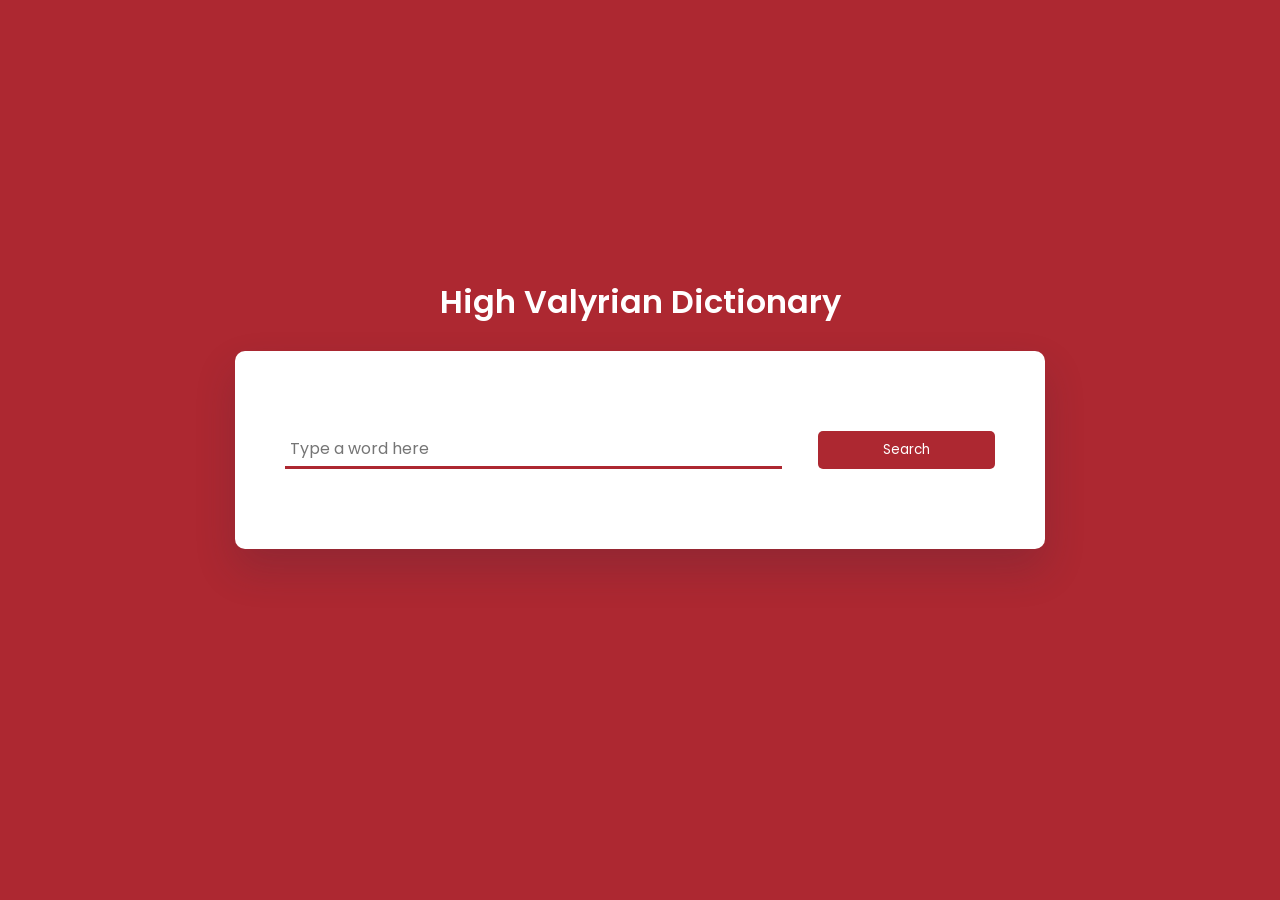
<file: index.html>
<!DOCTYPE html>
<html lang="en">
<head>
    <meta charset="UTF-8">
    <meta name="viewport" content="width=device-width, initial-scale=1.0">
    <link rel="stylesheet" href="https://cdnjs.cloudflare.com/ajax/libs/font-awesome/5.15.4/css/all.min.css">
    <link rel="preconnect" href="https://fonts.googleapis.com">
    <link rel="preconnect" href="https://fonts.gstatic.com" crossorigin>
    <link href="https://fonts.googleapis.com/css2?family=Poppins:ital,wght@0,100;0,200;0,300;0,400;0,500;0,600;0,700;0,800;0,900;1,100;1,200;1,300;1,400;1,500;1,600;1,700;1,800;1,900&display=swap" rel="stylesheet">
    <link rel="stylesheet" href="style.css">
    <link rel="website icon" type="webp" href="favicon.webp">
    <title>High Valyrian Dictionary</title>
</head>
<body>
    <audio id="sound"></audio>
    <div class="container">
        <h2 class="title">High Valyrian Dictionary</h2>
        <div class="search-box">
            <input type="text" placeholder="Type a word here" id="inp-word">
            <button id="search-btn">Search</button>

            <ul id="suggestions-list" class="suggestions-dropdown"></ul>
        </div>
        <div class="result" id="result">
            <a href=""></a>
        </div>
        <p class="wakeup-text" id="wakeup-text">Server is waking up - this can take up to a minute...</p>
        <div class="conjugation-section" id="conjugation-section" style="display:none;">
            <div class="tense-buttons" id="tense-buttons"></div>
            <div class="tense-display" id="tense-display"></div>
        </div>
    </div>
    <script src="app.js"></script>
</body>
</html>
</file>
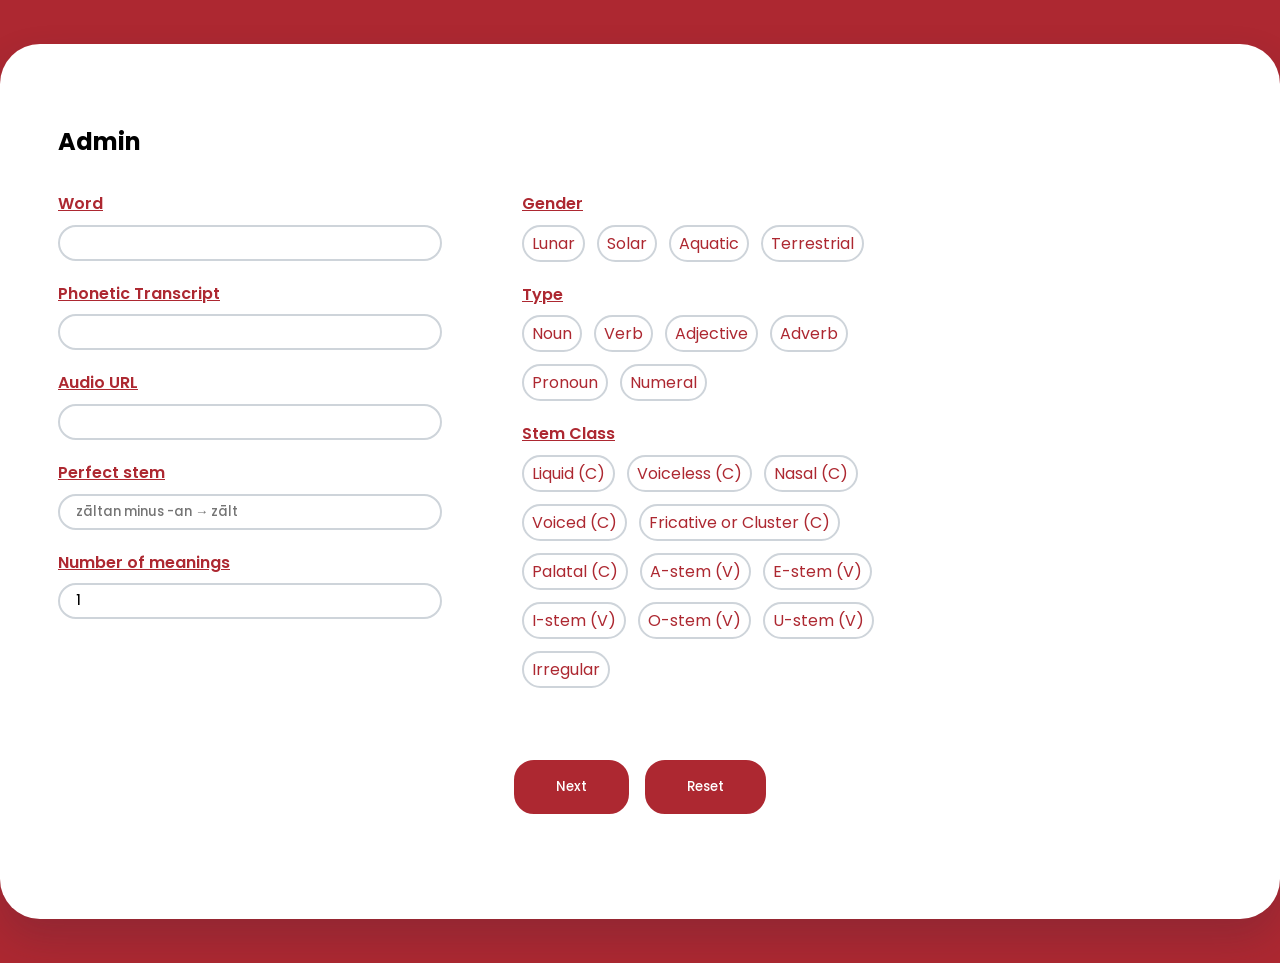
<file: admin/admin.html>
<!DOCTYPE html>
<html lang="en">
<head>
    <meta charset="UTF-8">
    <meta name="viewport" content="width=device-width, initial-scale=1.0">
    <link rel="preconnect" href="https://fonts.googleapis.com">
    <link rel="preconnect" href="https://fonts.gstatic.com" crossorigin>
    <link href="https://fonts.googleapis.com/css2?family=Poppins:ital,wght@0,100;0,200;0,300;0,400;0,500;0,600;0,700;0,800;0,900;1,100;1,200;1,300;1,400;1,500;1,600;1,700;1,800;1,900&display=swap" rel="stylesheet">
    <link rel="stylesheet" href="admin.css">
    <link rel="website icon" type="webp" href="../favicon.webp">
    <title>ADMIN • High Valyrian Dictionary</title>
</head>
<body>
    <div class="container" id="container">
        <h2 class="title">Admin</h2>
        <form>
            <fieldset class="word">
                <div class="input-group">
                    <label for="word" class="input-label">Word</label>
                    <input type="text" id="word" maxlength="120" size="20">
                </div>
    
                <div class="input-group">
                    <label for="phoneticTranscript" class="input-label">Phonetic Transcript</label>
                    <input type="text" id="phoneticTranscript" maxlength="100" size="20">
                </div>
            
                <div class="input-group">
                    <label for="audioURL" class="input-label">Audio URL</label>
                    <input type="text" id="audioURL" maxlength="120" size="20">
                </div>
    
                <!-- <div class="input-group">
                    <label for="searchKey" class="input-label">Search key</label>
                    <input type="text" id="searchKey" maxlength="100" size="30">
                </div> -->

                <div class="input-group">
                    <label for="perfectStem" class="input-label">Perfect stem</label>
                    <input type="text" id="perfectStem" maxlength="120" size="30" placeholder="zāltan minus -an → zālt">
                </div>

                <div class="input-group">
                    <label for="numberOfMeanings" class="input-label">Number of meanings</label>
                    <input type="number" name="numberOfMeanings" id="numberOfMeanings" min="1" max="12" value="1">
                </div>
            </fieldset>
    
            <fieldset class="classes">
                <div class="input-group">
                    <label for="gb1" class="input-label">Gender</label>
                    <!-- <input type="text" id="gender" maxlength="100" size="30"> -->
                    <div id="checkbox-btn" class="checkbox-group" data-field="gender">
                        <input type="checkbox" name="gender-checkbox" value="Lunar" id="gb1">
                        <label for="gb1" class="checkbox-label">Lunar</label>
                        
                        <input type="checkbox" name="gender-checkbox" value="Solar" id="gb2">
                        <label for="gb2" class="checkbox-label">Solar</label>
                        
                        <input type="checkbox" name="gender-checkbox" value="Aquatic" id="gb3">
                        <label for="gb3" class="checkbox-label">Aquatic</label>

                        <input type="checkbox" name="gender-checkbox" value="Terrestrial" id="gb4">
                        <label for="gb4" class="checkbox-label">Terrestrial</label>
                    </div>
                </div>

                <div class="input-group">
                    <label for="tb1" class="input-label">Type</label>
                    <!-- <input type="text" id="gender" maxlength="100" size="30"> -->
                    <div id="checkbox-btn" class="checkbox-group" data-field="type">
                        <input type="checkbox" name="type-checkbox" value="Noun" id="tb1">
                        <label for="tb1" class="checkbox-label">Noun</label>
                        
                        <input type="checkbox" name="type-checkbox" value="Verb" id="tb2">
                        <label for="tb2" class="checkbox-label">Verb</label>
                        
                        <input type="checkbox" name="type-checkbox" value="Adjective" id="tb3">
                        <label for="tb3" class="checkbox-label">Adjective</label>

                        <input type="checkbox" name="type-checkbox" value="Adverb" id="tb4">
                        <label for="tb4" class="checkbox-label">Adverb</label>

                        <input type="checkbox" name="type-checkbox" value="Pronoun" id="tb5">
                        <label for="tb5" class="checkbox-label">Pronoun</label>

                        <input type="checkbox" name="type-checkbox" value="Numeral" id="tb6">
                        <label for="tb6" class="checkbox-label">Numeral</label>
                    </div>
                </div>

                <div class="input-group">
                    <label for="scb1" class="input-label">Stem Class</label>

                    <div id="checkbox-btn" class="checkbox-group" data-field="stemClass">
                        <input type="checkbox" name="stemClass-checkbox" value="LiquidStem" id="scb1">
                        <label for="scb1" class="checkbox-label"><abbr title="root ends in l or r (not lj)">Liquid (C)</abbr></label>

                        <input type="checkbox" name="stemClass-checkbox" value="VoicelessStopStem" id="scb2">
                        <label for="scb2" class="checkbox-label"><abbr title="root ends in p, t, k, or q">Voiceless (C)</abbr></label>

                        <input type="checkbox" name="stemClass-checkbox" value="NasalStem" id="scb3">
                        <label for="scb3" class="checkbox-label"><abbr title="root ends in m or n (not ñ)">Nasal (C)</abbr></label>

                        <input type="checkbox" name="stemClass-checkbox" value="VoicedStopStem" id="scb4">
                        <label for="scb4" class="checkbox-label"><abbr title="root ends in b, d, or g">Voiced (C)</abbr></label>

                        <input type="checkbox" name="stemClass-checkbox" value="FricativeOrClusterStem" id="scb5">
                        <label for="scb5" class="checkbox-label"><abbr title="root ends in h, s, z, gh, v, j, or a cluster">Fricative or Cluster (C)</abbr></label>

                        <input type="checkbox" name="stemClass-checkbox" value="PalatalResonantStem" id="scb6">
                        <label for="scb6" class="checkbox-label"><abbr title="root ends in ñ or lj">Palatal (C)</abbr></label>

                        <input type="checkbox" name="stemClass-checkbox" value="AStem" id="scb7">
                        <label for="scb7" class="checkbox-label">A-stem (V)</label>

                        <input type="checkbox" name="stemClass-checkbox" value="EStem" id="scb8">
                        <label for="scb8" class="checkbox-label">E-stem (V)</label>

                        <input type="checkbox" name="stemClass-checkbox" value="IStem" id="scb9">
                        <label for="scb9" class="checkbox-label">I-stem (V)</label>

                        <input type="checkbox" name="stemClass-checkbox" value="OStem" id="scb10">
                        <label for="scb10" class="checkbox-label">O-stem (V)</label>

                        <input type="checkbox" name="stemClass-checkbox" value="UStem" id="scb11">
                        <label for="scb11" class="checkbox-label">U-stem (V)</label>

                        <input type="checkbox" name="stemClass-checkbox" value="Irregular" id="scb12">
                        <label for="scb12" class="checkbox-label">Irregular</label>
                    </div>
                </div>
            </fieldset>
        </form>

        <div class="next" id="next">
            <div class="btn-row">
                <button class="btn" type="button" id="next-btn">Next</button>
                <button class="btn secondary" type="button" id="reset-btn">Reset</button>
            </div>
        </div>

        <div class="messages" id="messages" role="status" aria-live="polite"></div>

        
        <div class="meanings" id="meanings"></div>

        <div id="post" class="post">
            <div class="input-group">
                <label for="adminKey" class="input-label">Admin key</label>
                <input type="password" id="adminKey" autocomplete="off">
            </div>
            <button class="btn" type="button" id="post-btn">POST</button>
            <div class="messages" id="post-messages" role="status" aria-live="polite"></div>
        </div>
    </div>
    <script src="admin.js"></script>
    <!-- <script src="../squircle.js"></script> -->
</body>
</html>
</file>
<file: style.css>
:root {
    --main-color: #ad2831;
}

* {
    padding: 0;
    margin: 0;
    box-sizing: border-box;
}

*:not(i) {
    font-family: "Poppins", sans-serif;
}

body {
    background-color: var(--main-color);
    min-height: 100vh;
    display: flex;
    justify-content: center;
    align-items: center;
    padding: 60px 0;
}

.container {
    background-color: #fff;
    width: 90vmin;
    /* position: absolute;
    transform: translate(-50%,-50%); */
    position: relative;
    /* top: 50%;
    left: 50%;
    padding: 80px 50px; */
    padding: 80px 50px;
    border-radius: 10px;
    box-shadow: 0 20px 40px rgba(38, 33, 61, 0.2);
}

.search-box {
    width: 100%;
    display: flex;
    justify-content: space-between;
    position: relative;
}

.search-box input {
    padding: 5px;
    width: 70%;
    border: none;
    outline: none;
    border-bottom: 3px solid var(--main-color);
    font-size: 16px;
}

.search-box button {
    padding: 5px 0;
    width: 25%;
    background-color: var(--main-color);
    border: none;
    outline: none;
    color: #fff;
    border-radius: 5px;
    cursor: pointer;
}

.result {
    position: relative;
}

.result h3 {
    font-size: 30px;
    color: #1f194c;
    font-weight: 400;
}

.result .word {
    display: flex;
    justify-content: space-between;
    margin-top: 80px;
}

.result button {
    background-color: transparent;
    color: var(--main-color);
    border: none;
    outline: none;
    font-size: 18px;
    cursor: pointer;
}

.result .details {
    display: flex;
    gap: 0.5em;
    color: #6c757d;
    margin: 5px 0 20px 0;
    font-size: 14px;
}

.word-meaning {
    color: #575a7b;
    font-weight: 550;
}

.word-example {
    color: #575a7b;
    /* font-style: italic; */
    border-left: 5px solid var(--main-color);
    padding-left: 20px;
    margin-top: 30px;
}

.word-etymology {
    color: #575a7b;
    margin-top: 30px;
}

/* .word-etymology a {
    color: #1f194c;
} */

.word-synonym {
    color: #575a7b;
    margin-top: 30px;
}

.word-antonym {
    color: #575a7b;
    margin-top: 10px;
}

.word-synonym span,
.word-antonym span {
    color: var(--main-color);
    font-style: italic;
    /* text-decoration: underline; */
    /* font-weight: 450; */
}

.error {
    position: relative;
    font-size: 30px;
    color: #1f194c;
    display: flex;
    justify-content: space-between;
    margin-top: 80px;
}

.title {
    text-align: center;
    /*border: 5px solid red;*/
    width: 90vmin;
    position: absolute;
    transform: translate(-50%,-50%);
    left: 50%;
    top: -25%;
    font-size: 32px;
    color: #fff;
    font-weight: 600;
}

.suggestions-dropdown:empty {
    display: none;
    border: none;
}

.suggestions-dropdown {
    position: absolute;
    top: calc(100% + 5px); /* Adds a clean 5px gap below the input */
    left: 0;
    width: 70%; /* Perfectly aligns with your 70% width input field */
    background: #ffffff;
    border: 2px solid var(--main-color); /* Ties into your peachy-pink theme */
    border-radius: 5px;
    list-style: none;
    padding: 0;
    margin: 0;
    
    /* Adapts the shadow from your main container for a softer float effect */
    box-shadow: 0 10px 25px rgba(38, 33, 61, 0.15); 
    z-index: 1000;
    overflow: hidden; /* Keeps the background color inside the rounded corners on hover */
}

.suggestions-dropdown li {
    padding: 12px 15px;
    cursor: pointer;
    border-bottom: 1px solid #eee;
    color: #575a7b; /* Matches your .word-meaning text color */
    font-size: 14px;
    transition: all 0.2s ease; /* Smooth transition for the hover state */
}

/* Removes the bottom line from the very last suggestion */
.suggestions-dropdown li:last-child {
    border-bottom: none;
}

.suggestions-dropdown li:hover {
    background-color: var(--main-color); /* Uses your main color for the highlight */
    color: #fff; /* Makes the text pop white against the colored background */
}

.conjugation-section {
    margin-top: 40px;
}

.tense-buttons {
    display: flex;
    flex-wrap: wrap;
    gap: 8px;
    margin-bottom: 20px;
}

.tense-btn {
    padding: 6px 14px;
    background-color: #fff;
    border: 2px solid var(--main-color);
    color: var(--main-color);
    border-radius: 20px;
    cursor: pointer;
    font-size: 14px;
    transition: all 0.2s ease;
}

.tense-btn:hover,
.tense-btn.active {
    background-color: var(--main-color);
    color: #fff;
}

.tense-display {
    color: #575a7b;
}


.voice-block {
    margin-bottom: 25px;
}

.voice-block h4 {
    color: #1f194c;
    margin-bottom: 10px;
}

.conj-table {
    border-collapse: collapse;
    margin-bottom: 10px;
    font-size: 14px;
}

.conj-table caption {
    caption-side: top;
    text-align: left;
    font-weight: 700;
    /* color: var(--main-color); */
    color: #575a7b;
    margin-bottom: 5px;
}

.conj-table th, .conj-table td {
    border: 1px solid #dee2e6;
    padding: 5px 10px;
    text-align: left;
}

.conj-word {
    color: var(--main-color);
    /* font-style: italic; */
    font-weight: 450;
}

.conj-line {
    margin: 5px;
    font-size: 14px;
}

/* LOADING SCREEN */
.wakeup-text {
    display: none;
}

.skeleton-word {
    display: flex;
    justify-content: space-between;
    margin-top: 80px;
}

.skeleton-line {
    background: linear-gradient(90deg, #dee2e6 25%, #ced4da 50%, #dee2e6 75%);
    background-size: 200% 100%;
    animation: shimmer 1.4s ease-in-out infinite;
    border-radius: 4px;
}

@keyframes shimmer {
    0% { background-position: 200% 0; }
    100% { background-position: -200% 0; }
}

.skeleton-title {
    width: 45%;
    height: 30px;
}

.skeleton-icon {
    width: 28px;
    height: 28px;
    border-radius: 50%;
}

.skeleton-details {
    display: flex;
    gap: 0.5em;
    margin: 15px 0 20px 0;
}

.skeleton-details .skeleton-line {
    width: 60px;
    height: 14px;
}

.skeleton-meaning {
    width: 70%;
    height: 16px;
    margin-bottom: 30px;
}

.skeleton-example {
    width: 90%;
    height: 40px;
    margin-top: 30px;
}

.wakeup-text {
    /* color: #575a7b; */
    color: #adb5bd;
    font-size: 14px;
    text-align: center;
    margin-top: 15px;
}
</file>
<file: admin/admin.css>
:root {
    --main-color: #ad2831;
    --second-color: #ffffff;
    --border-color: #ced4da;
    /* --main-color: #d8051d; */
    /* --second-color: #3c3c3c;
    --border-color: #495057; */

    --ease-out: cubic-bezier(0.23, 1, 0.32, 1);        /* strong ease-out for UI */
    --ease-in-out: cubic-bezier(0.77, 0, 0.175, 1);    /* strong ease-in-out for on-screen movement */
    --ease-drawer: cubic-bezier(0.32, 0.72, 0, 1);     /* iOS-like drawer curve (Ionic) */
}

* {
    padding: 0;
    margin: 0;
    box-sizing: border-box;
}

*:not(i) {
    font-family: "Poppins", sans-serif;
}

body {
    background-color: var(--main-color);
    min-height: 100vh;
    display: flex;
    justify-content: center;
    align-items: start;
    padding: 44px 0;
}

h2 {
    /* color: #464646; */
    color: black;
    margin-left: 8px;
}

.container {
    background-color: var(--second-color);
    width: 144vmin;
    position: relative;
    padding: 80px 50px;
    /* border-radius: 10px; */
    border-radius: 40px;
    box-shadow: 0 20px 40px rgba(38, 33, 61, 0.2);
}

.input-group {
    /* max-width: 25rem; */
    display: flex;
    flex-direction: column;
    gap: 0.04rem;
    width: 24rem;
    margin: 0.5rem;
}

.input-label {
    color: var(--main-color);
    font-weight: 600;
    text-decoration: underline;
    margin-top: 4px;
    margin-bottom: 8px;
    /* transition: transform 200ms ease-out; */
}


.input-group input {
    padding: 6px 16px;
    /* margin: 6px 0; */
    border-radius: 20px;
    font-weight: 500;
    border: 2px solid var(--border-color);
    background: rgba(255, 255, 255, 0.1);
    /* background: rgba(255, 255, 255, 0.6);
    backdrop-filter: blur(20px) saturate(180%);
    border-top: 1px solid rgba(255, 255, 255, 0.4); bright top edge = light catching the material */

    transition: transform 160ms var(--ease-out);
}

.input-group input:hover {
    box-shadow: 0 0 10px var(--main-color);
    border: 2px solid var(--border-color);
}

.input-group input:active {
    transform: scale(0.95);
    /* transition: transform 100ms ease-out; */
}

.input-group input:focus {
    outline: none;
    border: 2px solid var(--main-color);
    
    border-radius: 20px;
    box-shadow: 0 0 10px var(--main-color);
}

form {
    display: flex;
    /* flex-direction: column; */
    width: 90vmin;
    padding-top: 20px;
    gap: 4em;
    align-items: flex-start;
    
    /* display: flex;
    max-width: 1200px;
    margin: 3rem auto;
    padding: 0 20px;
    gap: 4rem;
    align-items: flex-start; */
}

fieldset {
    border: none;
    flex: 1;
    display: flex;
    flex-direction: column;
}

.checkbox-group {
    display: flex;
    flex-wrap: wrap;
    gap: 12px;
}

.checkbox-group input[type="checkbox"] {
    display: none;
}

.checkbox-label {
    color: var(--main-color);
    font-weight: 400;
    cursor: pointer;
    align-items: center;
    justify-content: center;

    width: max-content;
    height: max-content;
    
    border-radius: 20px;

    background: rgba(255, 255, 255, 0.05);
    /* border: 2px solid rgba(255, 255, 255, 0.1); */
    border: 2px solid var(--border-color);
    /* box-shadow: 0 8px 32px 0 rgba(0, 0, 0, 0.2); */
    
    transition: transform 160ms var(--ease-out);
    padding: 4px 8px;
    /* margin: 6px 0; */
}

.checkbox-group label:hover {
    background: rgba(255, 255, 255, 0.15);
    box-shadow: 0 0 10px var(--main-color);
    color: var(--main-color);
}

.checkbox-group label:active {
    transform: scale(0.95);
    /* transition: transform 100ms ease-out; */
}

.checkbox-group input[type="checkbox"]:checked + label {
    background: var(--main-color);
    color: var(--second-color);
    border-color: var(--main-color);
    box-shadow: 0 0 10px var(--main-color);
}

.post {
    display: none;
}

.next,
.post.visible {
    display: flex;
    flex-direction: column;
    align-items: center;

    /* padding: 40px 20px; */
    text-align: center;
}

.next .btn,
.post.visible .btn {
    margin-top: 4rem;
    padding: 15px 40px;
    background-color: var(--main-color);
    color: var(--second-color);
    border: 2px solid var(--main-color);
    cursor: pointer;
    transition: transform 160ms var(--ease-out);
    border-radius: 20px;
    font-weight: 500;
}

.next .btn:hover,
.post.visible .btn:hover {
    background-color: transparent;
    color: var(--main-color);
    box-shadow: 0 0 10px var(--main-color);
}

.next .btn:active,
.post.visible .btn:active {
    transform: scale(0.95);
}

.next p {
    margin-top: 25px;
    padding: 10px 20px;
    font-size: 18px;
    /* corner-shape: squircle;
    border-radius: 20px; 
    background-color: var(--main-color); */
    font-weight: 800;
    color: var(--main-color);
}

.meanings h2 {
    margin-top: 2rem;
    color: black;
}

textarea {
    min-height: 30vmin;
    min-width: 60vmin;
    resize: none;

    padding: 20px 20px;
    border-radius: 20px;
    font-size: 14px;
    font-weight: 500;
    border: 2px solid var(--border-color);
    background: rgba(255, 255, 255, 0.1);

    transition: transform 160ms var(--ease-out);
}

textarea:hover {
    background-color: transparent;
    box-shadow: 0 0 10px var(--main-color);
}

textarea:active {
    transform: scale(0.95);
}

textarea:focus {
    outline: none;
    border: 2px solid var(--main-color);
    border-radius: 20px;
    box-shadow: 0 0 10px var(--main-color);
}

abbr {
    text-decoration: none;
}

.btn-row {
    display: flex;
    gap: 1rem;
    justify-content: center;
}

.next .btn.secondary:hover {
    background-color: var(--secondary-color);
    color: var(--main-color);
}

.messages {
    display: flex;
    flex-direction: column;
    align-items: center;
    text-align: center;
    margin-top: 25px;
}

.messages p {
    padding: 4px 20px;
    font-weight: 600;
}

.messages.err p { color: var(--main-color); }
.messages.ok p { color: #1b7f3b; }
.messages.info p { color: #575a7b; }

.post.visible .input-group {
    align-items: center;
    margin-top: 3rem;
}

.post.visible .input-group + .btn {
    margin-top: 1.5rem;
}

.checkbox-group input[type="checkbox"] {
    display: inline-block;
    position: absolute;
    opacity: 0;
    width: 1px;
    height: 1px;
    pointer-events: none;
}
 
.checkbox-group input[type="checkbox"]:focus-visible + label {
    outline: 2px solid var(--main-color);
    outline-offset: 2px;
}


@supports (corner-shape: squircle) {
    textarea, textarea:focus,
    .next .btn,
    .post.visible .btn,
    .checkbox-label,
    .input-group input, .input-group input:focus,
    .container {
        corner-shape: squircle;
    }
}
@media (max-width: 900px) {
    form {
        flex-direction: column;
        gap: 2em;
        align-items: center;
    }

    .checkbox-group {
        justify-content: space-between;
    }
}
</file>
